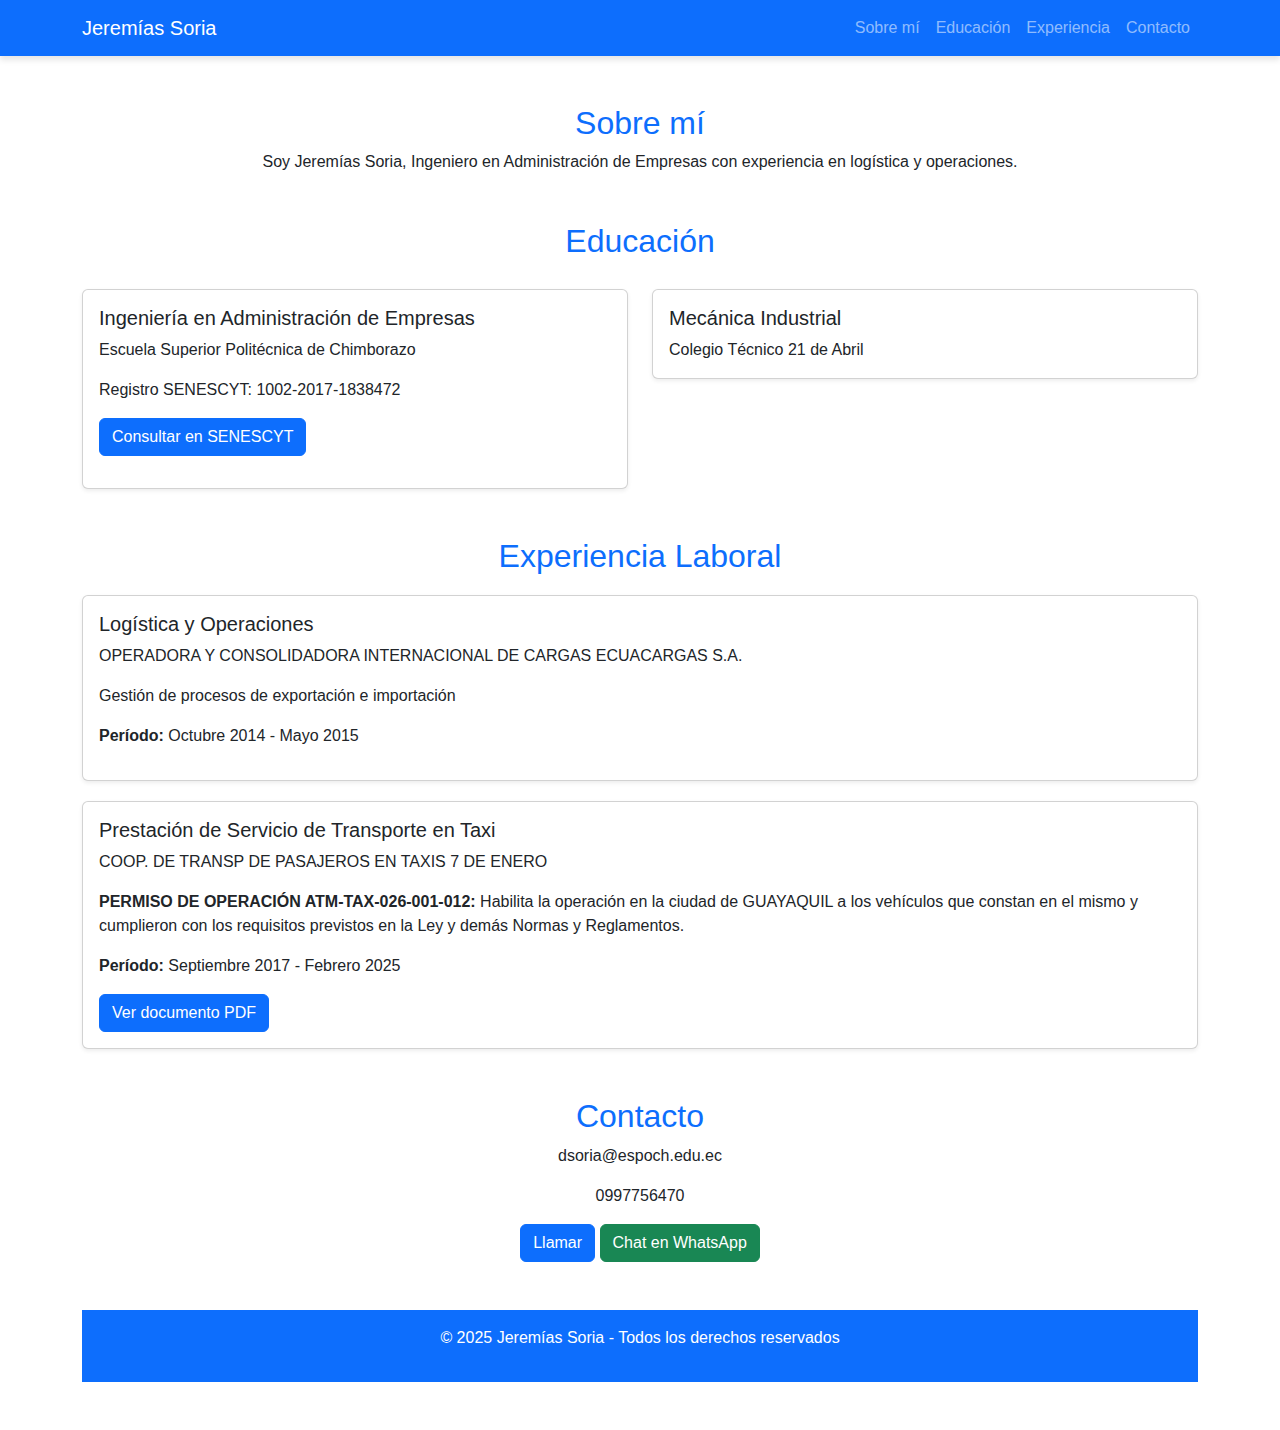
<file: index.html>
<!DOCTYPE html>
<html lang="es">
<head>
    <meta charset="UTF-8">
    <meta name="viewport" content="width=device-width, initial-scale=1">
    <title>CV§Jeremías Soria</title>
    <!-- Bootstrap CSS -->
    <link href="https://cdn.jsdelivr.net/npm/bootstrap@5.3.0/dist/css/bootstrap.min.css" rel="stylesheet">
    <link rel="stylesheet" href="styles.css">
</head>
<body>
    <!-- Navbar -->
    <nav class="navbar navbar-expand-lg navbar-dark bg-primary">
        <div class="container">
            <a class="navbar-brand" href="#">Jeremías Soria</a>
            <button class="navbar-toggler" type="button" data-bs-toggle="collapse" data-bs-target="#navbarNav">
                <span class="navbar-toggler-icon"></span>
            </button>
            <div class="collapse navbar-collapse" id="navbarNav">
                <ul class="navbar-nav ms-auto">
                    <li class="nav-item"><a class="nav-link" href="#about">Sobre mí</a></li>
                    <li class="nav-item"><a class="nav-link" href="#education">Educación</a></li>
                    <li class="nav-item"><a class="nav-link" href="#experience">Experiencia</a></li>
                    <li class="nav-item"><a class="nav-link" href="#contact">Contacto</a></li>
                </ul>
            </div>
        </div>
    </nav>

    <!-- Sección Sobre mí -->
    <section id="about" class="container text-center my-5">
        <h2 class="text-primary">Sobre mí</h2>
        <p>Soy Jeremías Soria, Ingeniero en Administración de Empresas con experiencia en logística y operaciones.</p>
    </section>
    
    <!-- Sección Educación -->
    <section id="education" class="container my-5">
        <h2 class="text-primary text-center">Educación</h2>
        <div class="row">
            <div class="col-md-6">
                <div class="card shadow-sm">
                    <div class="card-body">
                        <h5 class="card-title">Ingeniería en Administración de Empresas</h5>
                        <p class="card-text">Escuela Superior Politécnica de Chimborazo</p>
                        <p>Registro SENESCYT: 1002-2017-1838472</p>
                        <p>
                            <a href="https://www.senescyt.gob.ec/web/guest/consultas" target="_blank" class="btn btn-primary">Consultar en SENESCYT</a>
                        </p>
                    </div>
                </div>
            </div>
            <div class="col-md-6">
                <div class="card shadow-sm">
                    <div class="card-body">
                        <h5 class="card-title">Mecánica Industrial</h5>
                        <p class="card-text">Colegio Técnico 21 de Abril</p>
                    </div>
                </div>
            </div>
        </div>
    </section>

    <!-- Sección Experiencia -->
    <section id="experience" class="container my-5">
        <h2 class="text-primary text-center">Experiencia Laboral</h2>
        <div class="card shadow-sm">
            <div class="card-body">
                <h5 class="card-title">Logística y Operaciones</h5>
                <p class="card-text">OPERADORA Y CONSOLIDADORA INTERNACIONAL DE CARGAS ECUACARGAS S.A.</p>
                <p>Gestión de procesos de exportación e importación</p>
                <p><strong>Período:</strong> Octubre 2014 - Mayo 2015</p>
            </div>
        </div>
        <div class="card shadow-sm">
            <div class="card-body">
                <h5 class="card-title">Prestación de Servicio de Transporte en Taxi</h5>
                <p class="card-text">COOP. DE TRANSP DE PASAJEROS EN TAXIS 7 DE ENERO</p>
                <p><strong>PERMISO DE OPERACIÓN ATM-TAX-026-001-012:</strong> Habilita la operación en la ciudad de GUAYAQUIL a los vehículos que constan en el mismo y cumplieron con los requisitos previstos en la Ley y demás Normas y Reglamentos.</p>
                <p><strong>Período:</strong> Septiembre 2017 - Febrero 2025</p>
                <!-- Botón para abrir el modal -->
                <button type="button" class="btn btn-primary" data-bs-toggle="modal" data-bs-target="#pdfModal">
                     Ver documento PDF
                </button>
            </div>
        </div>
    <!-- Modal -->
    <div class="modal fade" id="pdfModal" tabindex="-1" aria-labelledby="pdfModalLabel" aria-hidden="true">
        <div class="modal-dialog modal-lg">
            <div class="modal-content">
                <div class="modal-header">
                    <h5 class="modal-title" id="pdfModalLabel">Visor de PDF</h5>
                    <button type="button" class="btn-close" data-bs-dismiss="modal" aria-label="Close"></button>
                </div>
                <div class="modal-body">
                    <iframe id="pdf-viewer" src=""></iframe>
                </div>
            </div>
        </div>
    </div>

    <!-- Bootstrap JS -->
    <script src="https://cdn.jsdelivr.net/npm/bootstrap@5.3.0/dist/js/bootstrap.bundle.min.js"></script>
    <script>
        // Cargar el PDF cuando el modal se abre
        document.getElementById('pdfModal').addEventListener('shown.bs.modal', function () {
            const iframe = document.getElementById('pdf-viewer');
            iframe.src = "https://mozilla.github.io/pdf.js/web/viewer.html?file=https://raw.githubusercontent.com/dssoria/dssoria.github.io/main/permiso.pdf";
        });

        // Limpiar el iframe cuando el modal se cierra
        document.getElementById('pdfModal').addEventListener('hidden.bs.modal', function () {
            const iframe = document.getElementById('pdf-viewer');
            iframe.src = ''; // Limpia el contenido del iframe
        });
    </script>
    <!-- Sección Contacto -->
    <section id="contact" class="container text-center my-5">
        <h2 class="text-primary">Contacto</h2>
        <p>dsoria@espoch.edu.ec</p>
        <p>0997756470</p>
        <a href="tel:+593997756470" class="btn btn-primary">Llamar</a>
        <a href="https://wa.me/593997756470" target="_blank" class="btn btn-success">Chat en WhatsApp</a>
    </section>

    <!-- Footer -->
    <footer class="bg-primary text-white text-center py-3">
        <p>&copy; 2025 Jeremías Soria - Todos los derechos reservados</p>
    </footer>

    <script src="https://cdn.jsdelivr.net/npm/bootstrap@5.3.0/dist/js/bootstrap.bundle.min.js"></script>
</body>
</html>
</file>
<file: styles.css>
body {
    font-family: Arial, sans-serif;
}

.card {
    margin-top: 20px;
}

.navbar {
    box-shadow: 0 4px 6px rgba(0, 0, 0, 0.1);
}
/* Estilos para el iframe */
#pdf-viewer {
    width: 100%;
    height: 500px;
    border: none;
}
</file>
